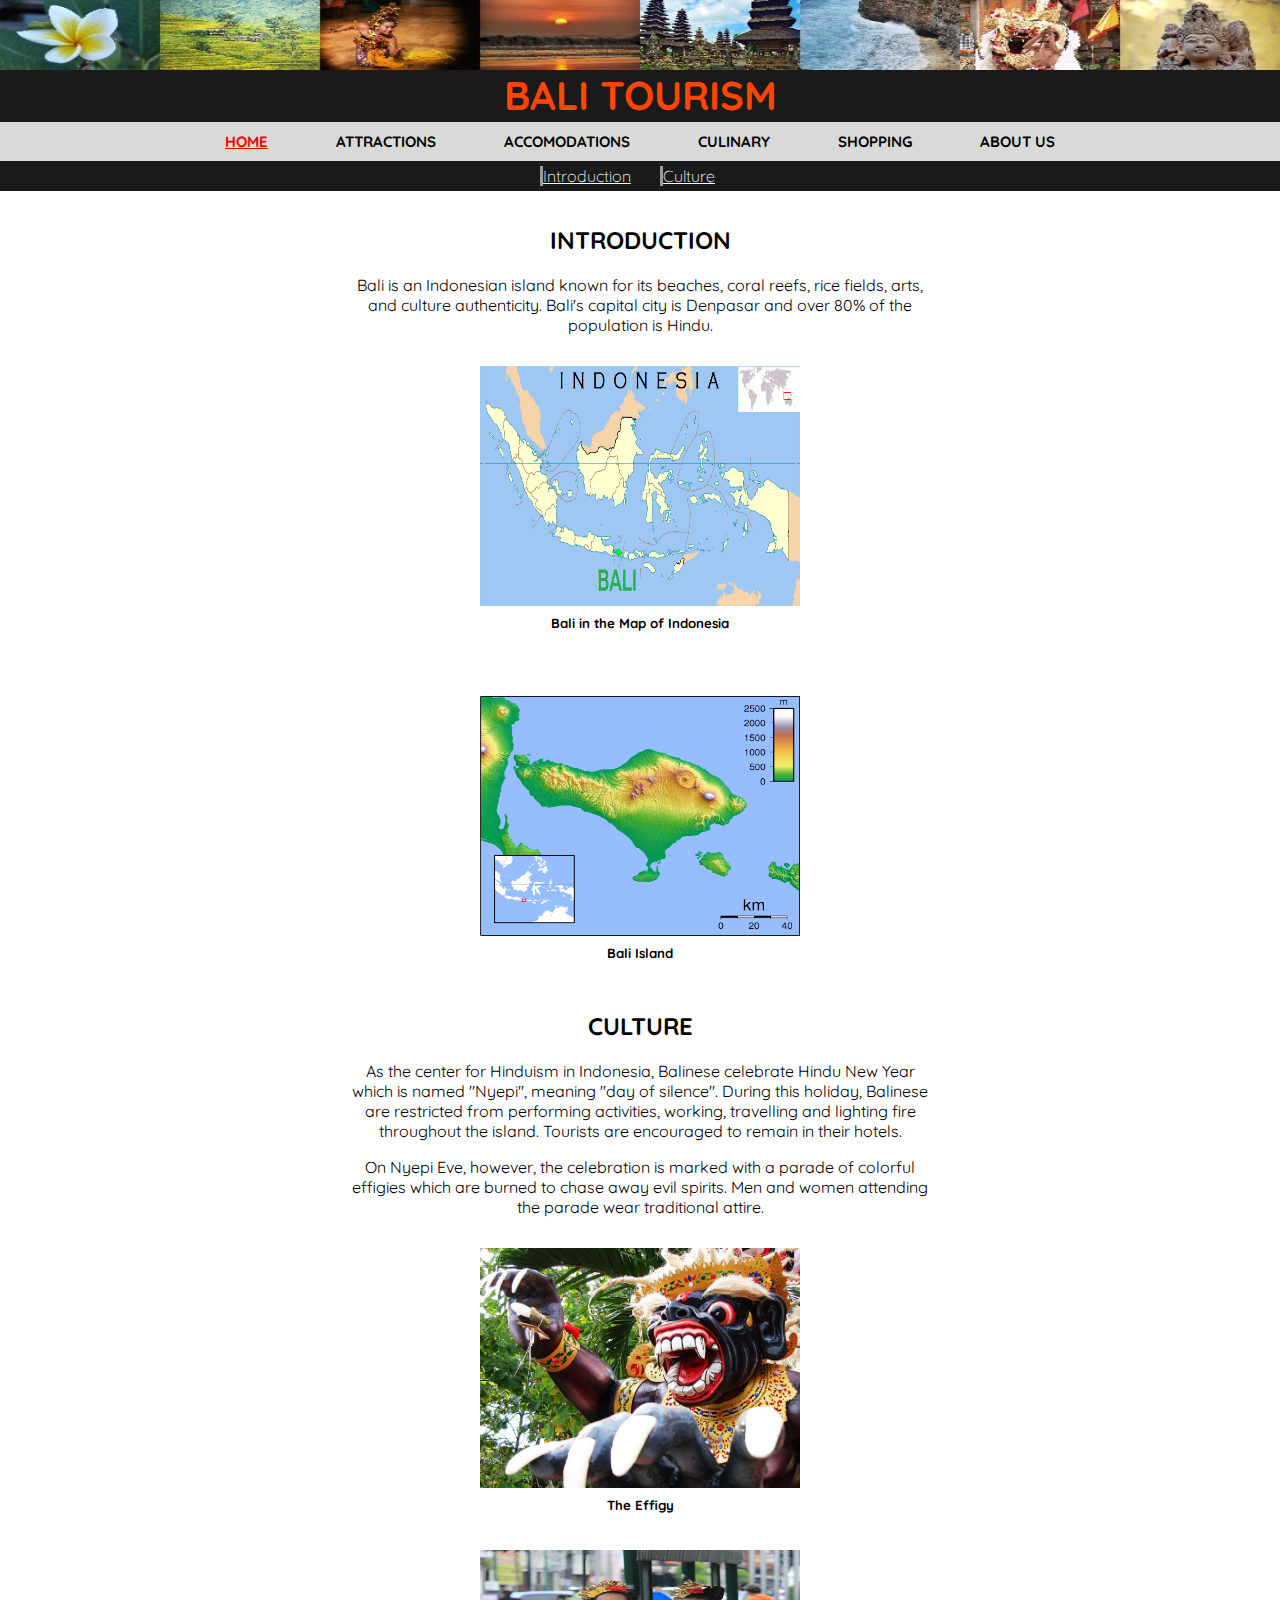
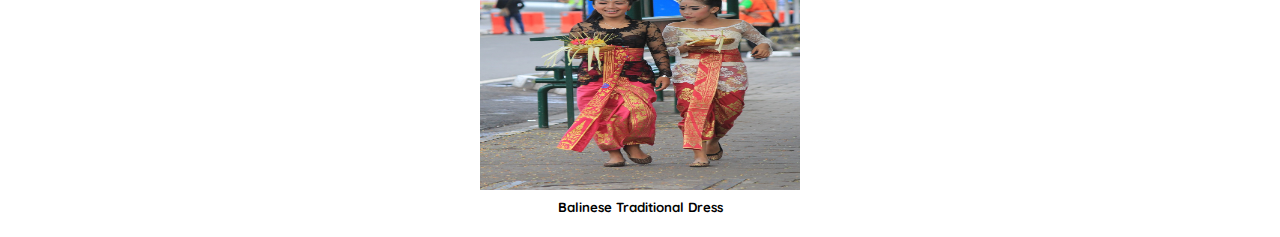
<file: index.html>
<!Doctype html>
<html>
<head>
    <link rel="stylesheet" type="text/css" href="css/style.css">
    <link href="https://fonts.googleapis.com/css?family=Maven+Pro|Questrial|Quicksand" rel="stylesheet">
</head>
<body>
    <div class="header">
        <img src="images/pjimage3.jpg" /> <!--image was created with photo jointer-->
        <div class="nav">
        <h1>Bali Tourism</h1>
        <ul>
            <li><a href="index.html" id="active">Home</a></li>
            <li><a href="attraction.html">Attractions</a></li>
            <li><a href="accomodation.html">Accomodations</a></li>
            <li><a href="culinary.html">Culinary</a></li>
            <li><a href="shopping.html">Shopping</a></li>
            <li><a href="aboutus.html">About Us</a></li>
        </ul>
        </div>
        <div class="side"> <!--internal linking-->
            <ul>
                <li><a href="#emptyintro">Introduction</a></li>    
                <li><a href="#emptyculture">Culture</a></li>
            </ul>
        </div>
    </div>
    <div class="main"> <div class="emptyintro"></div> <!--empty div to push down the internal linking that was hidden behind nav bar without display the space like margin-->
        <div>
        <h2> Introduction</h2>
        <p>Bali is an Indonesian island known for its beaches, coral reefs, rice fields, arts, and culture authenticity. Bali's capital city is Denpasar and over 80% of the population is Hindu.</p>
        <img src="images/indonesia.jpg" />
        <h5>Bali in the Map of Indonesia</h5> <div id="emptysculture"></div>
        <img src="images/bali.jpg" />
        <h5>Bali Island</h5> <!--h5 is used for image description throughout the page-->
        </div>
        <div>
        <h2>Culture</h2>
        <p>As the center for Hinduism in Indonesia, Balinese celebrate Hindu New Year which is named &#34;Nyepi&#34;, meaning &#34;day of silence&#34;. <!--CHANGE WITH UNICODE--> During this holiday, Balinese are restricted from performing activities, working, travelling and lighting fire throughout the island. Tourists are encouraged to remain in their hotels.</p>
        <p>On Nyepi Eve, however, the celebration is marked with a parade of colorful effigies which are burned to chase away evil spirits. Men and women attending the parade wear traditional attire.</p>
        <img src="images/ogohogoha.jpg" />
        <h5>The Effigy</h5>
        <img src="images/baliclothes.jpg" />
        <h5>Balinese Traditional Dress</h5>
        </div>
    </div>
</body>
</html>
</file>
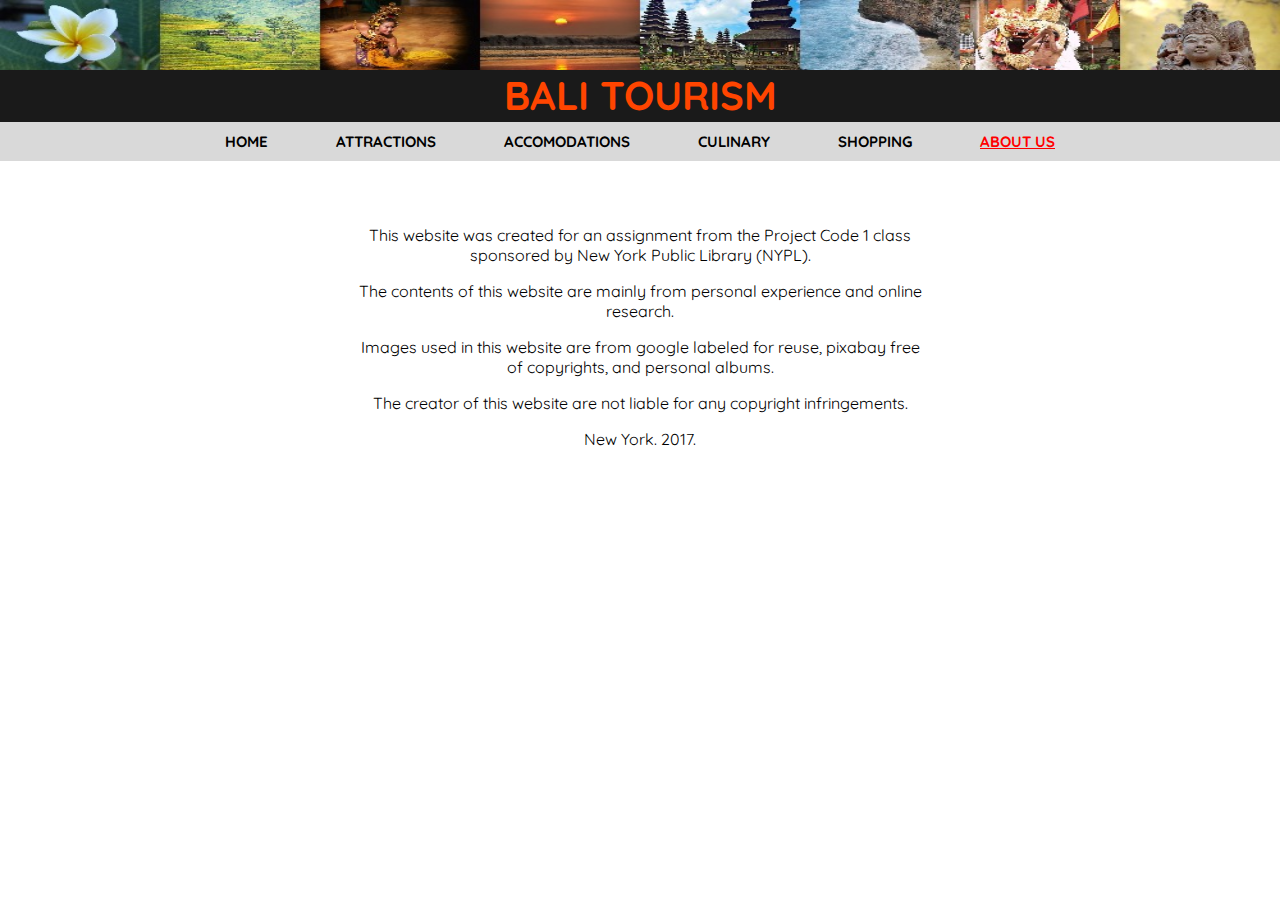
<file: aboutus.html>
<!Doctype html>
<html>
<head>
    <link rel="stylesheet" type="text/css" href="css/style.css">
    <link href="https://fonts.googleapis.com/css?family=Maven+Pro|Questrial|Quicksand" rel="stylesheet">
</head>
<body>
    <div class="header">
        <img src="images/pjimage3.jpg" /> <!--image was created with photo jointer-->
        <div class="nav">
        <h1>Bali Tourism</h1>
        <ul>
            <li><a href="index.html">Home</a></li>
            <li><a href="attraction.html">Attractions</a></li>
            <li><a href="accomodation.html">Accomodations</a></li>
            <li><a href="culinary.html">Culinary</a></li>
            <li><a href="shopping.html">Shopping</a></li>
            <li><a href="aboutus.html" id="active">About Us</a></li>
        </ul>
        </div>
    </div>
    <div class="main">
    <p>This website was created for an assignment from the Project Code 1 class sponsored by New York Public Library (NYPL).</p>
    <p>The contents of this website are mainly from personal experience and online research.</p>
    <p>Images used in this website are from google labeled for reuse, pixabay free of copyrights, and personal albums.</p>
    <p>The creator of this website are not liable for any copyright infringements.</p>
    <p>New York. 2017.</p>
    </div>
</body>
</html>
</file>
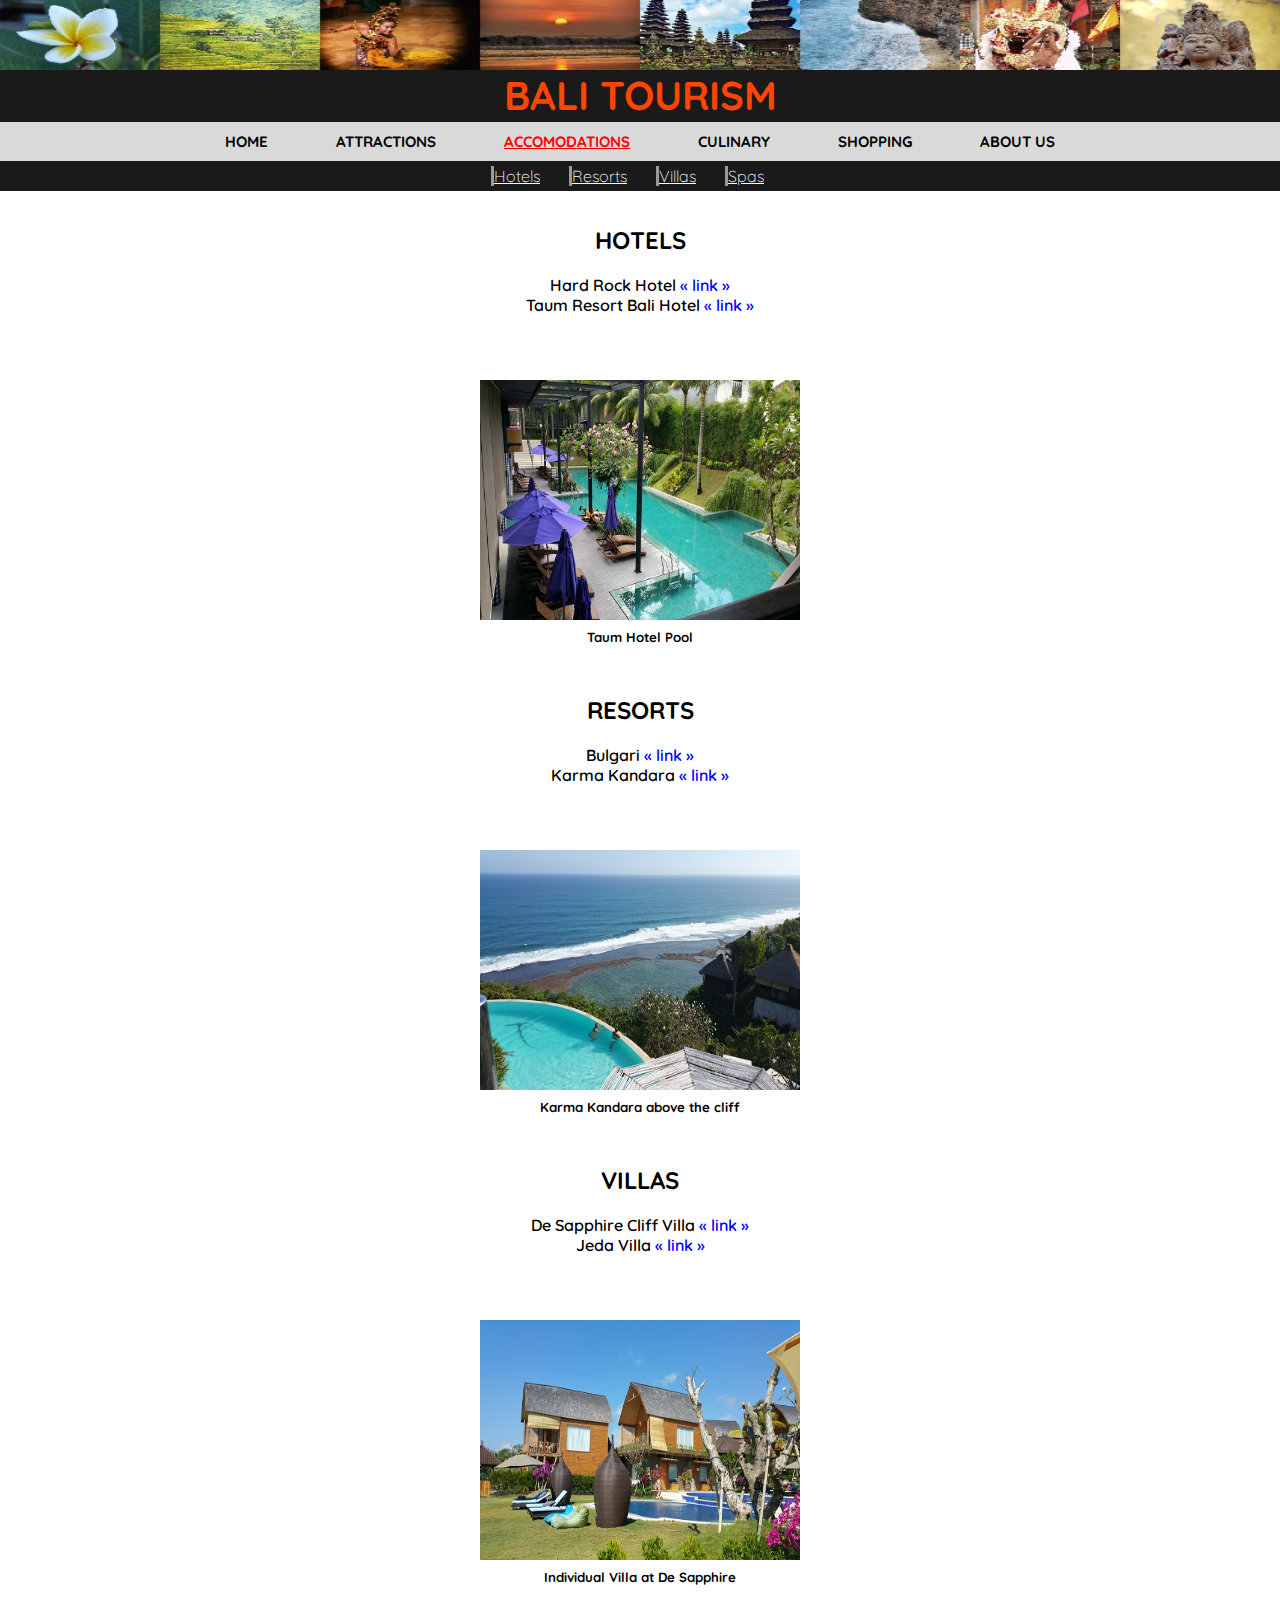
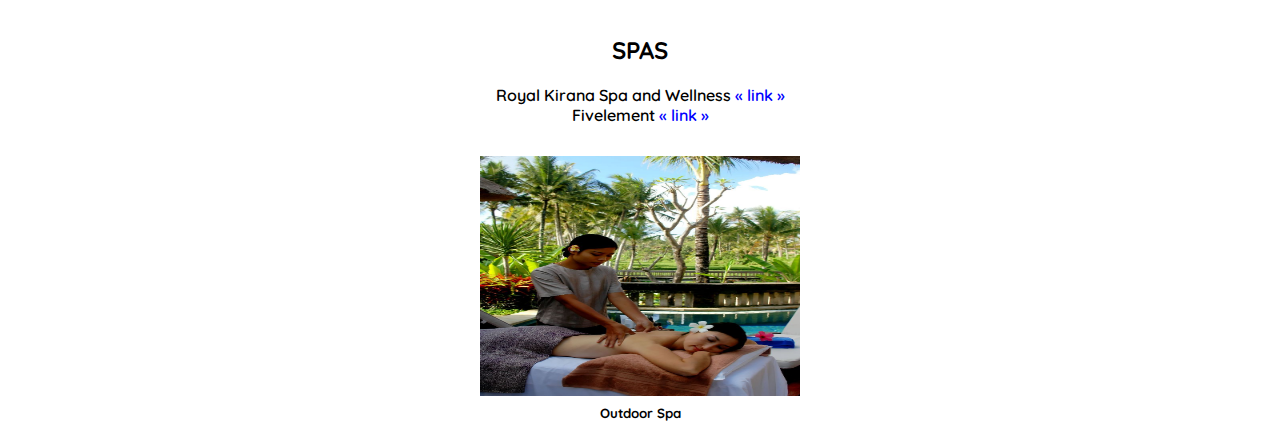
<file: accomodation.html>
<!Doctype html>
<html>
<head>
    <link rel="stylesheet" type="text/css" href="css/style.css">
    <link href="https://fonts.googleapis.com/css?family=Maven+Pro|Questrial|Quicksand" rel="stylesheet">
</head>
<body>
    <div class="header">
        <img src="images/pjimage3.jpg" /> <!--image was created with photo jointer-->
        <div class="nav">
        <h1>Bali Tourism</h1>
        <ul>
            <li><a href="index.html">Home</a></li>
            <li><a href="attraction.html">Attractions</a></li>
            <li><a href="accomodation.html" id="active">Accomodations</a></li>
            <li><a href="culinary.html">Culinary</a></li>
            <li><a href="shopping.html">Shopping</a></li>
            <li><a href="aboutus.html">About Us</a></li>
        </ul>    
        </div>
        <div class="side"> <!--internal linking-->
            <ul>
                <li><a href="#emptyhotel">Hotels</a></li>    
                <li><a href="#emptyresort">Resorts</a></li>
                <li><a href="#emptyvilla">Villas</a></li>
                <li><a href="#emptyspa">Spas</a></li>
            </ul>
        </div>
    </div>
    <div class="main"><div id="emptyhotel"></div>
        <div>
        <h2>Hotels</h2>
        <ol>
            <li>Hard Rock Hotel <a href="http://bali.hardrockhotels.net/"> &#171; link &#187;</a></li>
            <li>Taum Resort Bali Hotel <a href="http://taumresort.com/"> &#171; link &#187; </a></li><div id="emptyresort"></div>
        </ol>
            <img src="images/taum.jpg" />
            <h5>Taum Hotel Pool</h5> <!--h5 is used for image description throughout the page-->
        </div>
        <div>
        <h2>Resorts</h2>
        <ol>
            <li>Bulgari<a href="https://www.bulgarihotels.com/en_US/bali"> &#171; link &#187;</a></li>
            <li>Karma Kandara<a href="https://karmagroup.com/find-destination/karma-resorts/karma-kandara/#tllwqYvw3uTa50Kz.97"> &#171; link &#187;</a></li><div id="emptyvilla"></div>
        </ol>
            <img src="images/karma.jpg" />
            <h5>Karma Kandara above the cliff</h5> 
        </div>
        <div>
        <h2>Villas</h2>
        <ol>
            <li>De Sapphire Cliff Villa <a href="http://www.desapphire.com/"> &#171; link &#187;</a></li>
            <li>Jeda Villa <a href="http://www.jedavilla.com/"> &#171; link &#187;</a> </li> <div id="emptyspa"></div>
        </ol>
            <img src="images/sapphire.jpg" />
            <h5>Individual Villa at De Sapphire</h5>
        </div>
        <div>
        <h2>Spas</h2>
        <ol>
            <li>Royal Kirana Spa and Wellness <a href="http://www.royalkirana.com/index.html"> &#171; link &#187;</a></li>
            <li>Fivelement <a href="http://www.fivelements.org/en/"> &#171; link &#187;</a></li>
        </ol>
            <img src="images/spa.jpg" />
            <h5>Outdoor Spa</h5>
        </div>
    </div>    
</body>
</html>
</file>
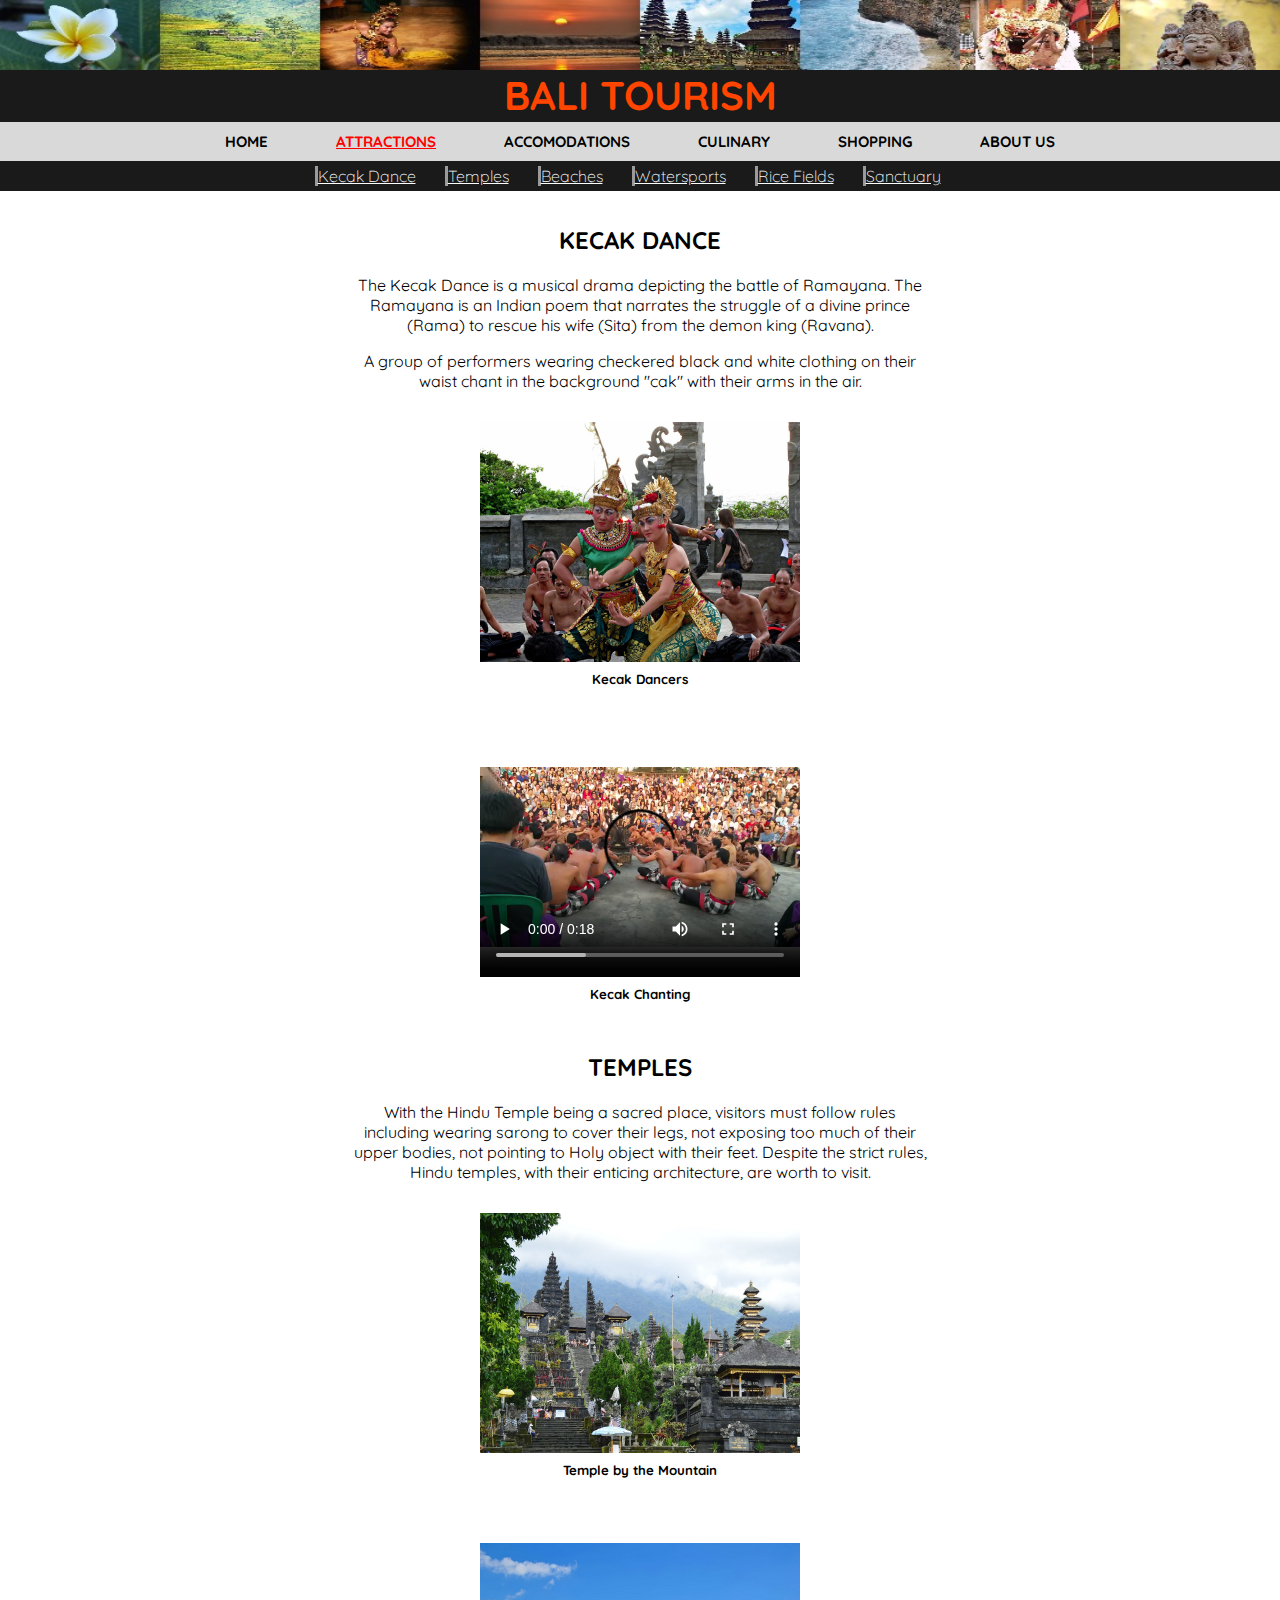
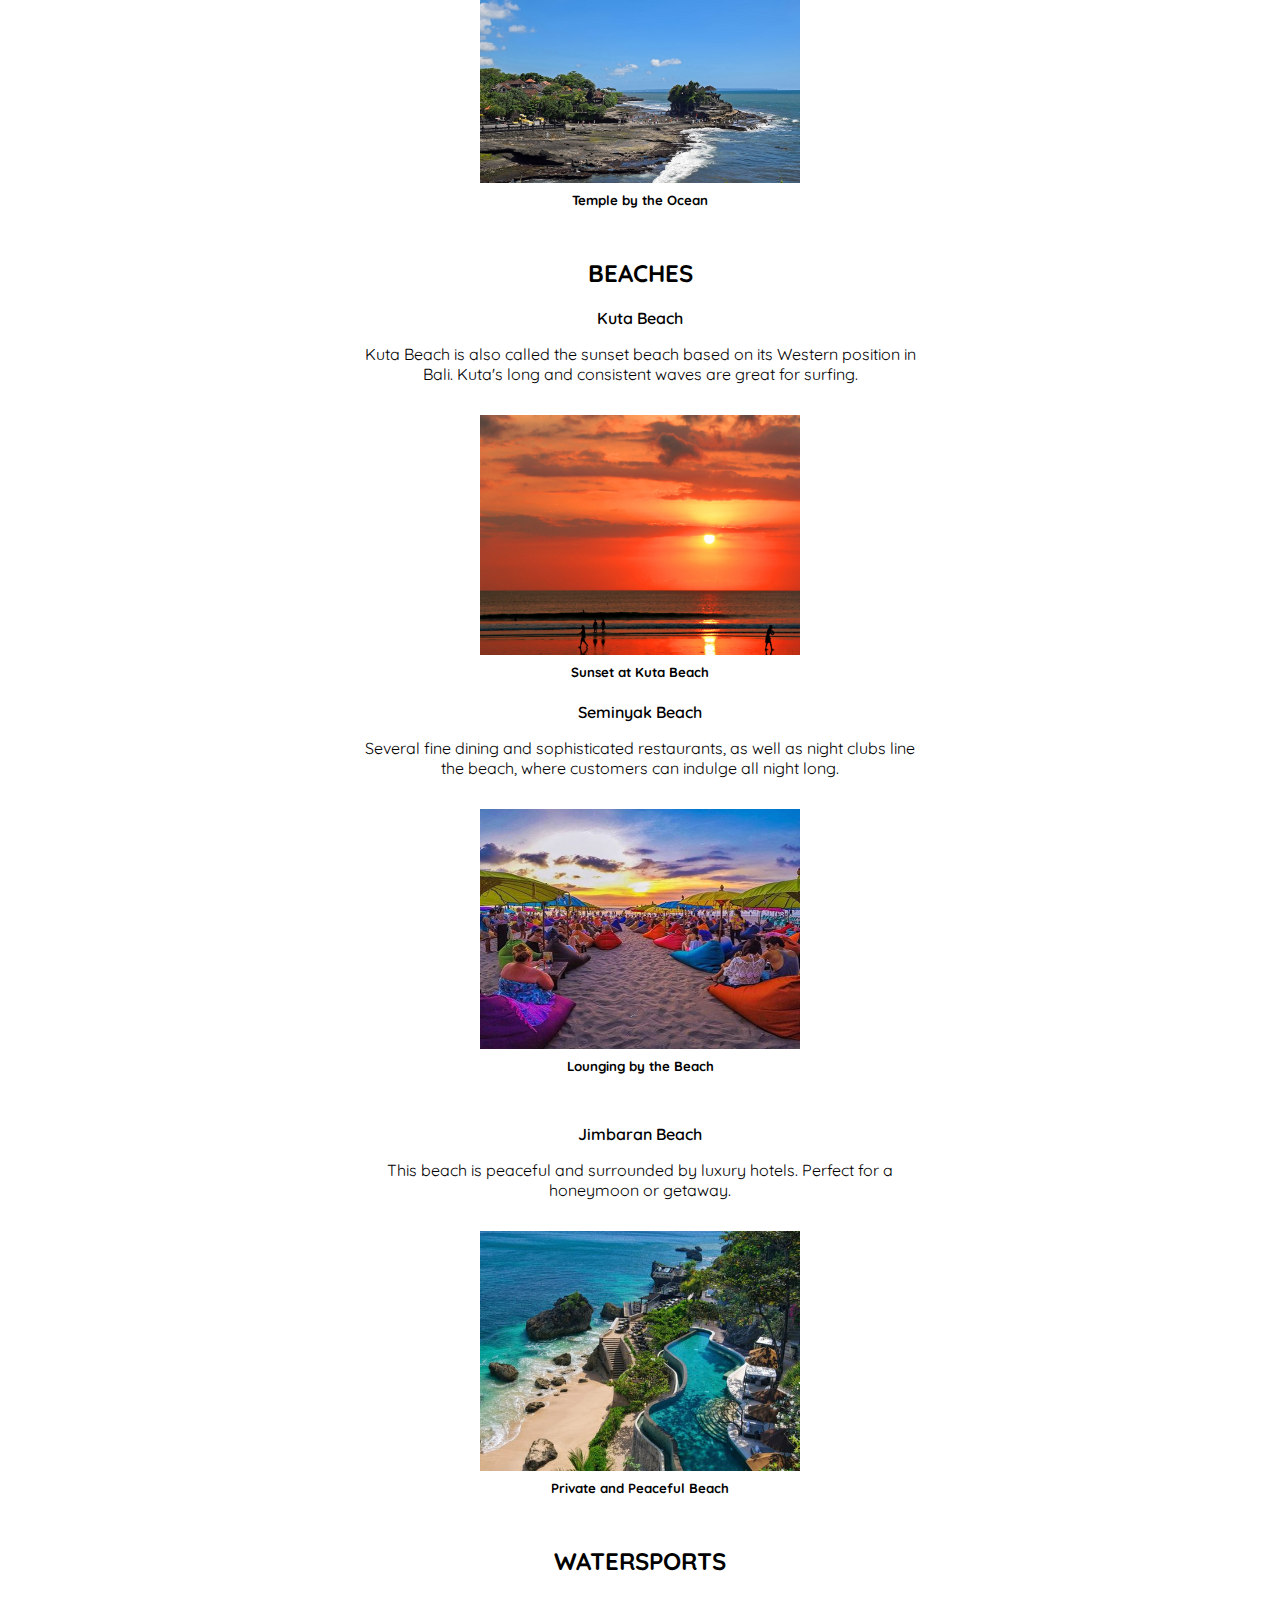
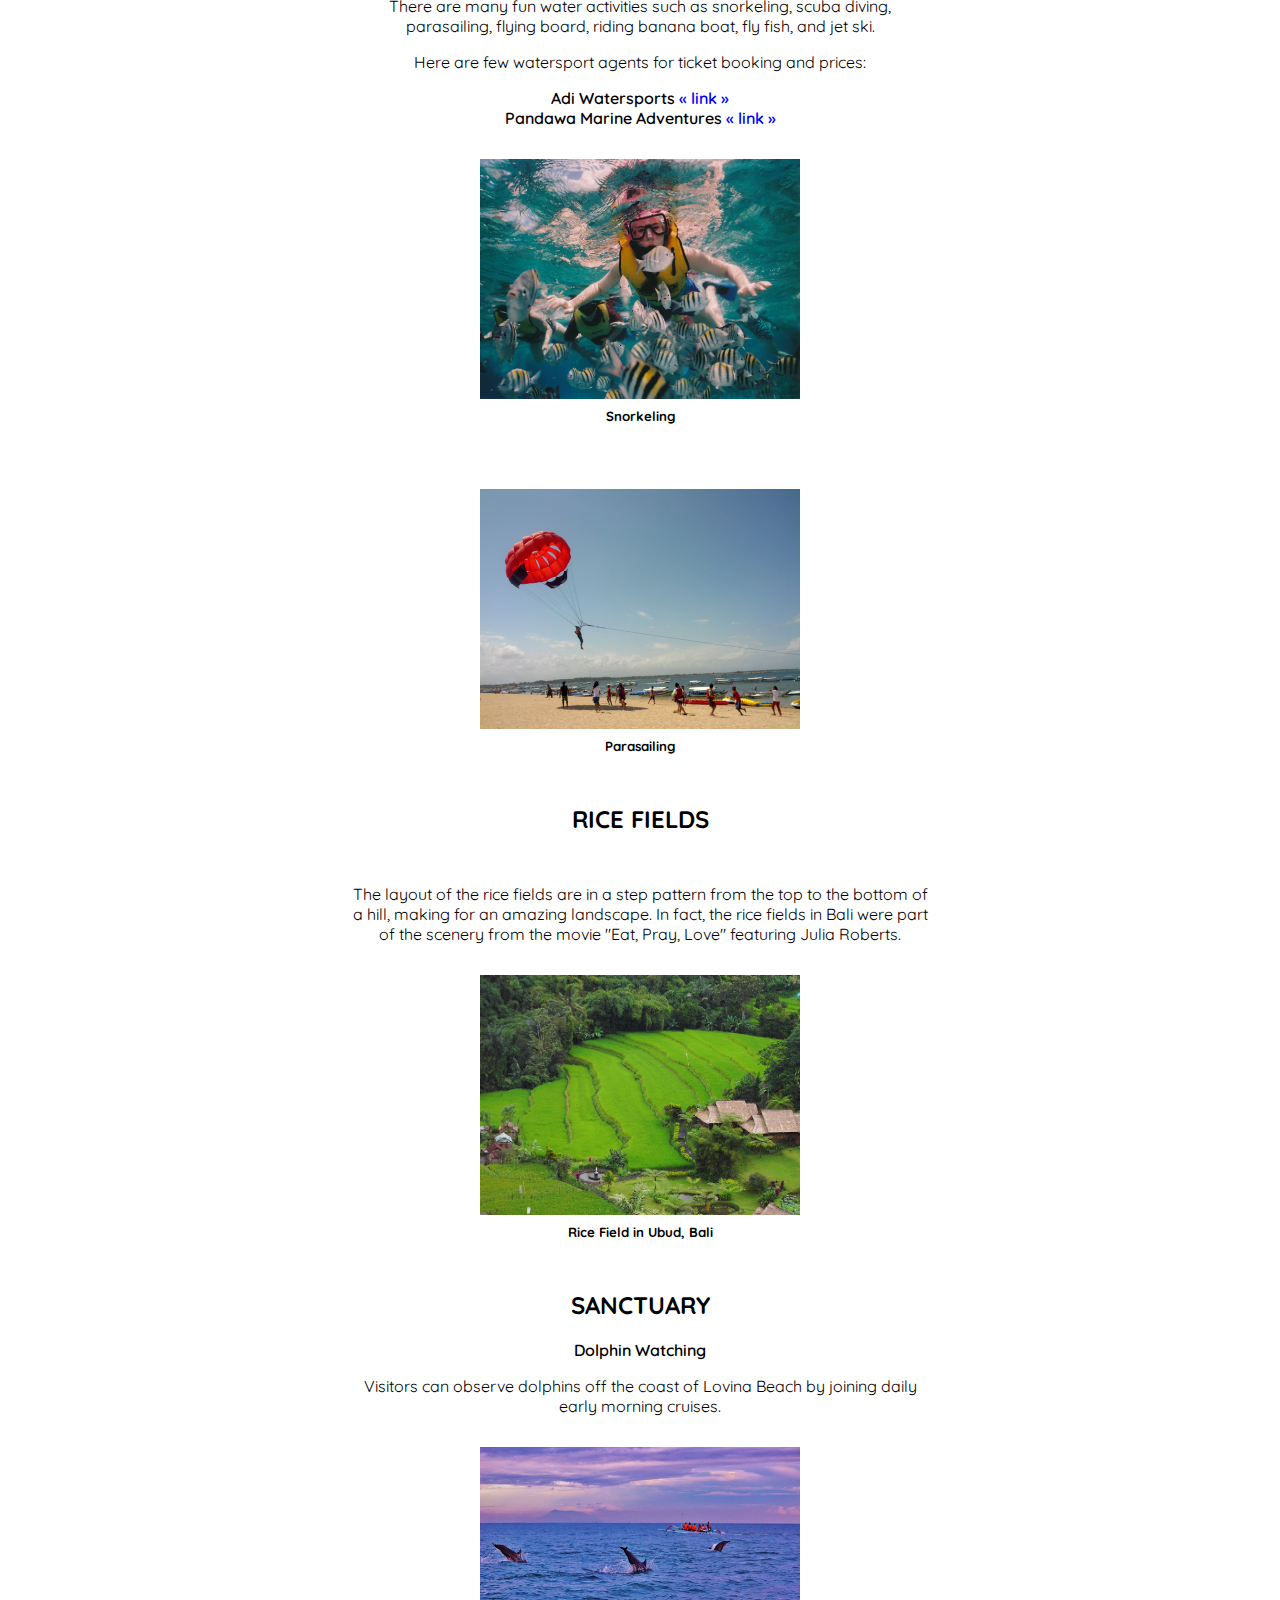
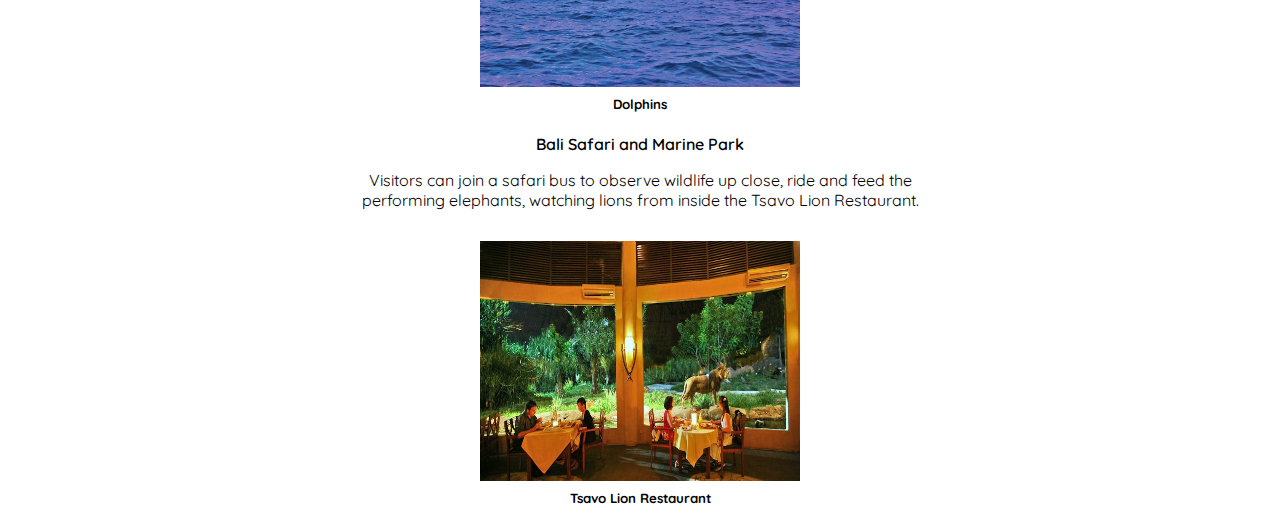
<file: attraction.html>
<!Doctype html>
<html>
<head>
    <link rel="stylesheet" type="text/css" href="css/style.css">
    <link href="https://fonts.googleapis.com/css?family=Maven+Pro|Questrial|Quicksand" rel="stylesheet">
</head>
<body>
    <div class="header">
        <img src="images/pjimage3.jpg" /> <!--image was created with photo jointer-->
        <div class="nav">
            <h1>Bali Tourism</h1>
        <ul>
            <li><a href="index.html">Home</a></li>
            <li><a href="attraction.html" id="active">Attractions</a></li>
            <li><a href="accomodation.html">Accomodations</a></li>
            <li><a href="culinary.html">Culinary</a></li>
            <li><a href="shopping.html">Shopping</a></li>
            <li><a href="aboutus.html">About Us</a></li>
        </ul>
        </div>
        <div class="side"> <!--internal linking-->
            <ul>
                <li><a href="#emptykecak">Kecak Dance</a></li>
                <li><a href="#emptytemple">Temples</a></li>
                <li><a href="#emptybeaches">Beaches</a></li>
                <li><a href="#emptysport">Watersports</a></li>
                <li><a href="#emptyfield">Rice Fields</a></li>
                <li><a href="#emptysanctuary">Sanctuary</a></li>
            </ul>
        </div>
    </div>
    <div class="main">
        <div id="emptykecak"></div>
        <div>
        <h2>Kecak Dance</h2>
        <p>The Kecak Dance is a musical drama depicting the battle of Ramayana. The Ramayana is an Indian poem that narrates the struggle of a divine prince &#40;Rama&#41; to rescue his wife &#40;Sita&#41; from the demon king &#40;Ravana&#41;.<!--CHANGE WITH UNICODE--></p>
        <p>A group of performers wearing checkered black and white clothing on their waist chant in the background "cak" with their arms in the air.</p>
        <img src="images/kecakdancea.jpg" />
        <h5>Kecak Dancers</h5> <div id="emptytemple"></div><!--h5 is used for image description throughout the page-->
        <video width="320" height="240" controls>
        <source src="videos/kecakdance.mp4" type="video/mp4">
        Your browser does not support the video tag.
        </video>
        <h5>Kecak Chanting</h5>
        </div>
        <div>
        <h2>Temples</h2>
        <p>With the Hindu Temple being a sacred place, visitors must follow rules including wearing sarong to cover their legs, not exposing too much of their upper bodies, not pointing to Holy object with their feet. Despite the strict rules, Hindu temples, with their enticing architecture, are worth to visit.</p>
        <img src="images/templehilla.jpg" />
        <h5>Temple by the Mountain</h5><div id="emptybeaches"></div>
        <img src="images/templeoceana.jpg" />
        <h5>Temple by the Ocean</h5> 
        </div>
        <div>
        <h2>Beaches</h2>
            <ol>
                <li>Kuta Beach</li>
                <p>Kuta Beach is also called the sunset beach based on its Western position in Bali. Kuta's long and consistent waves are great for surfing.</p>
                <img src="images/kuta.jpg" />
                <h5>Sunset at Kuta Beach</h5>
                <li>Seminyak Beach</li>
                <p>Several fine dining and sophisticated restaurants, as well as night clubs line the beach, where customers can indulge all night long.</p>
                <img src="images/seminyak.jpg" />
                <h5>Lounging by the Beach</h5> <div id="emptysport"></div>
                <li>Jimbaran Beach</li>
                <p>This beach is peaceful and surrounded by luxury hotels. Perfect for a honeymoon or getaway.</p>
                <img src="images/jimbaran.jpg" />
                <h5>Private and Peaceful Beach</h5> 
            </ol>
        </div>
        <div>    
        <h2>Watersports</h2>
        <p>There are many fun water activities such as snorkeling, scuba diving, parasailing, flying board, riding banana boat, fly fish, and jet ski.</p>
        <ol><p>Here are few watersport agents for ticket booking and prices&#58;</p><!--CHANGE WITH UNICODE-->
            <li>Adi Watersports<a href="http://www.bali-water-sport.com/index.html"> &#171; link &#187;</a></li>
            <li>Pandawa Marine Adventures<a href="http://pandawamarineadventures.com/"> &#171; link &#187;</a></li>
        </ol>
        <img src="images/snorkeling.jpg" />
        <h5>Snorkeling</h5><div id="emptyfield"></div>
        <img src="images/parasailing.jpg" />
        <h5>Parasailing</h5>
        </div>
        <div>    
        <h2>Rice Fields</h2><div id="emptysanctuary"></div>
        <p>The layout of the rice fields are in a step pattern from the top to the bottom of a hill, making for an amazing landscape. In fact, the rice fields in Bali were part of the scenery from the movie "Eat, Pray, Love" featuring Julia Roberts.</p>
        <img src="images/ricefielda.jpg" />
        <h5>Rice Field in Ubud, Bali</h5>
        </div>
        <div>
        <h2>Sanctuary</h2>
            <ol>
                <li>Dolphin Watching</li>
                <p>Visitors can observe dolphins off the coast of Lovina Beach by joining daily early morning cruises.</p>
                <img src="images/dolphin.jpg" />
                <h5>Dolphins</h5>
                <li>Bali Safari and Marine Park</li>
                <p>Visitors can join a safari bus to observe wildlife up close, ride and feed the performing elephants, watching lions from inside the Tsavo Lion Restaurant.</p>
                <img src="images/safari.jpg" />
                <h5>Tsavo Lion Restaurant</h5>
            </ol>
        </div>
    </div>
</body>
</html>
</file>
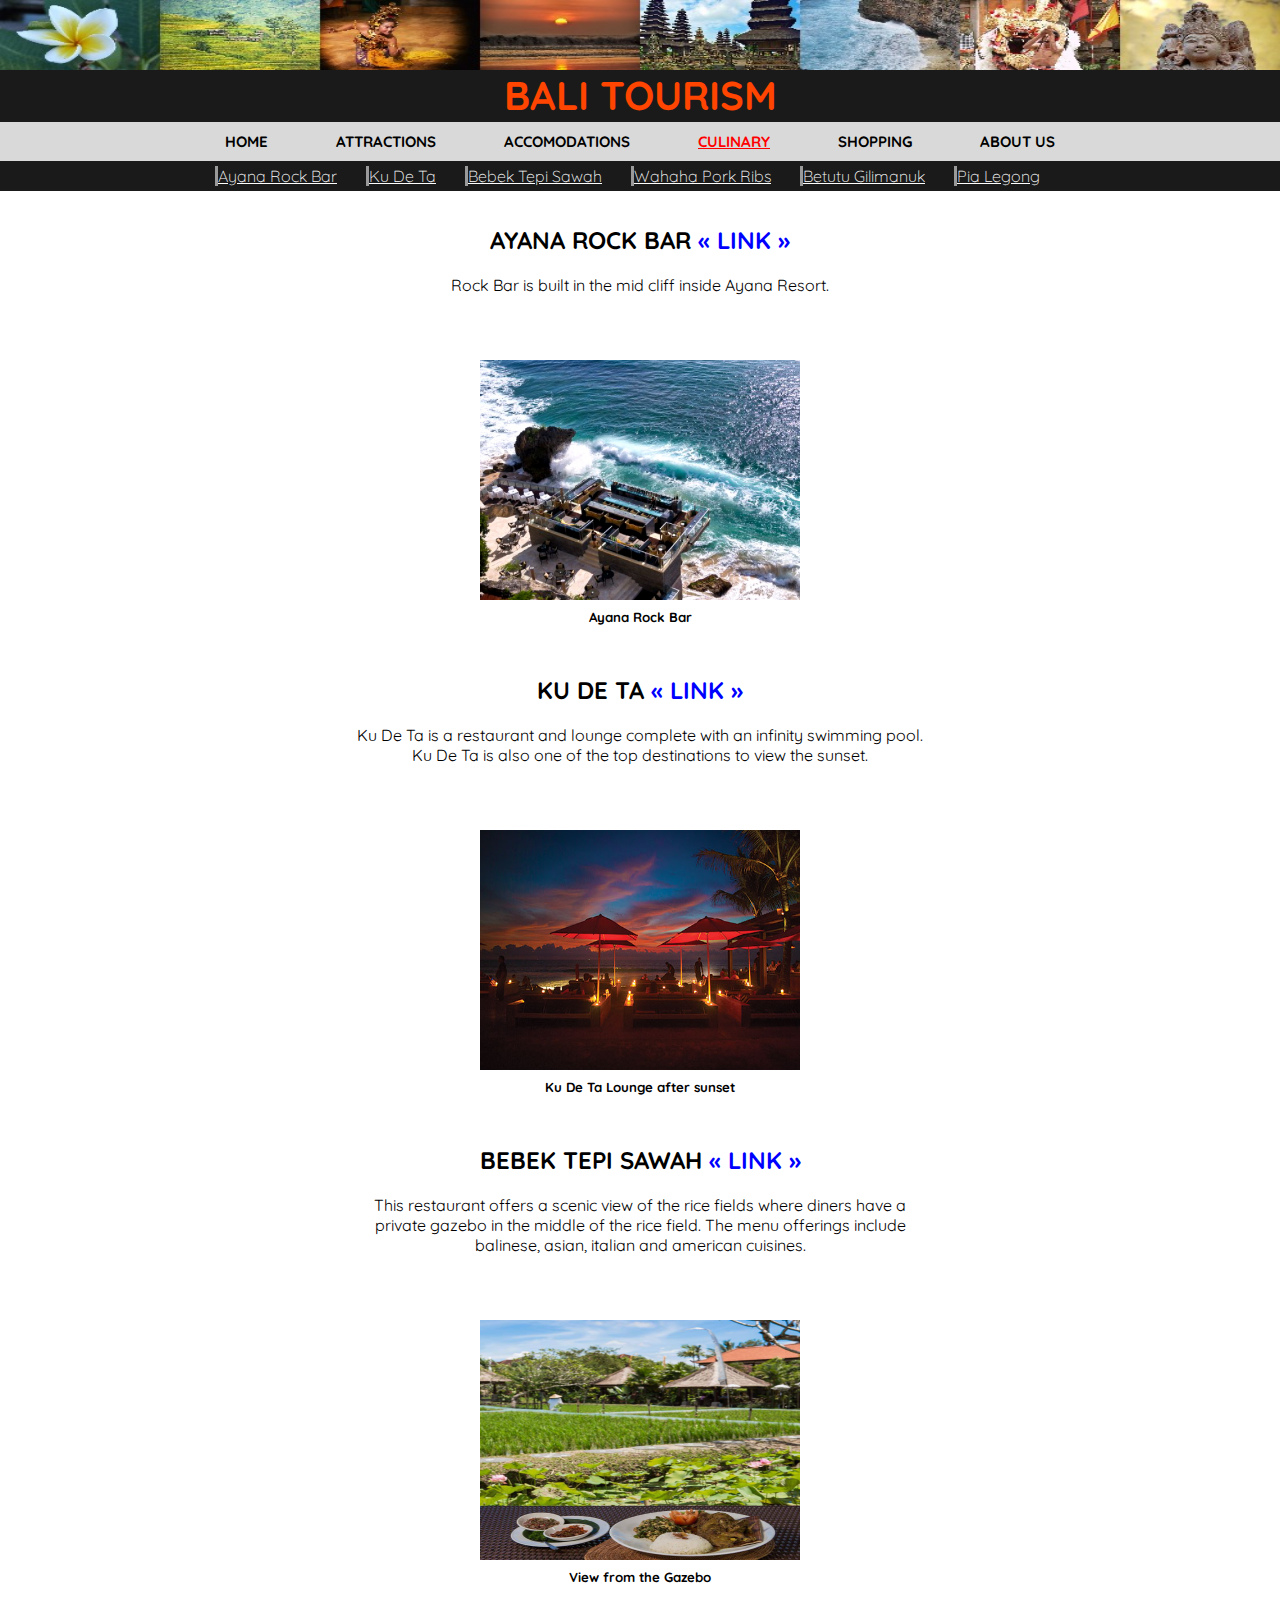
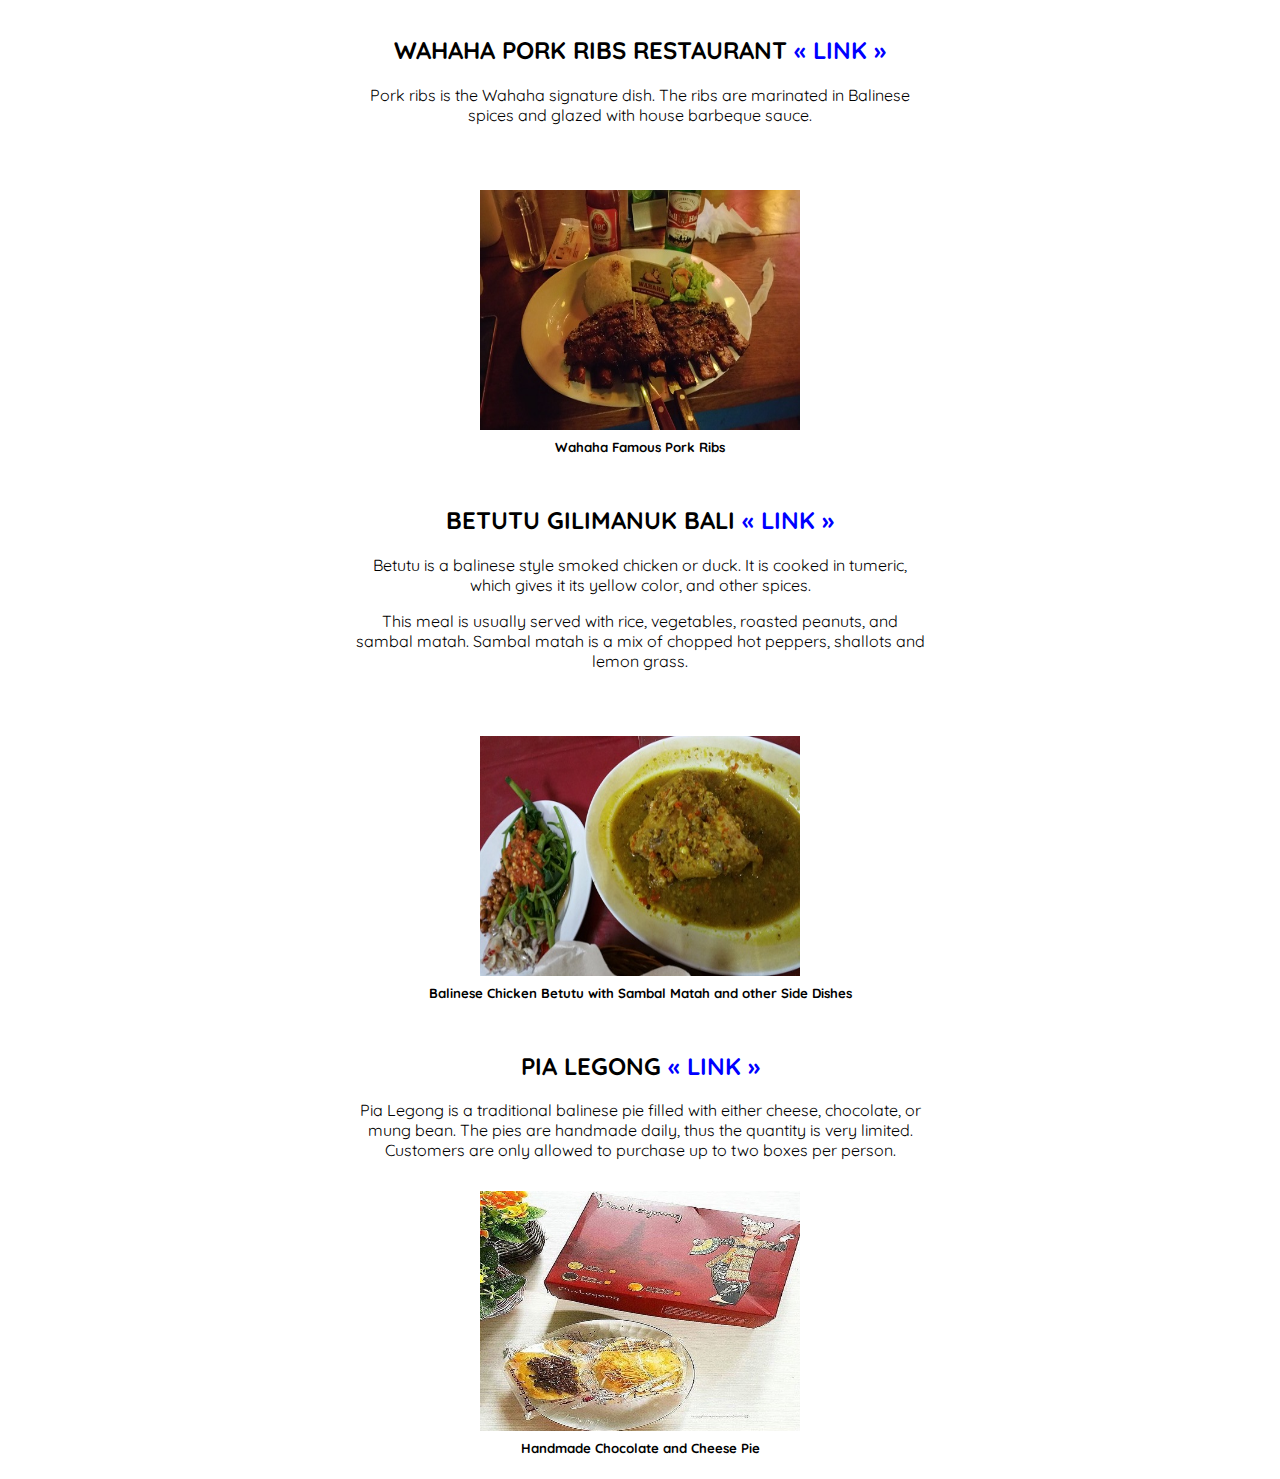
<file: culinary.html>
<!Doctype html>
<html>
<head>
    <link rel="stylesheet" type="text/css" href="css/style.css">
    <link href="https://fonts.googleapis.com/css?family=Maven+Pro|Questrial|Quicksand" rel="stylesheet">
</head>
<body>
    <div class="header">
        <img src="images/pjimage3.jpg" /> <!--image was created with photo jointer-->
        <div class="nav">
        <h1>Bali Tourism</h1>
        <ul>
            <li><a href="index.html">Home</a></li>
            <li><a href="attraction.html">Attractions</a></li>
            <li><a href="accomodation.html">Accomodations</a></li>
            <li><a href="culinary.html" id="active">Culinary</a></li>
            <li><a href="shopping.html">Shopping</a></li>
            <li><a href="aboutus.html">About Us</a></li>
        </ul>
        </div>
        <div class="side"> <!--internal linking-->
            <ul>
                <li><a href="#emptyayana">Ayana Rock Bar</a></li>
                <li><a href="#emptykudeta">Ku De Ta</a></li>
                <li><a href="#emptybebek">Bebek Tepi Sawah</a></li>    
                <li><a href="#emptywahaha">Wahaha Pork Ribs</a></li>
                <li><a href="#emptybetutu">Betutu Gilimanuk</a></li>
                <li><a href="#emptylegong">Pia Legong</a></li>
            </ul>
        </div>
    </div>
    <div class="main"><div id="emptyayana"></div>
        <div>
        <h2>Ayana Rock Bar <a href="http://www.ayana.com/en/bali/ayana-resort-and-spa/eat-and-drink/venues/rockbar"> &#171; link &#187;</a></h2>
        <p>Rock Bar is built in the mid cliff inside Ayana Resort.</p> <div id="emptykudeta"></div>
        <img src="images/ayana.jpg" />
        <h5>Ayana Rock Bar</h5>
        </div>
        <div>
        <h2>Ku De Ta <a href="https://www.kudeta.com/bali.html"> &#171; link &#187;</a></h2>
        <p>Ku De Ta is a restaurant and lounge complete with an infinity swimming pool. Ku De Ta is also one of the top destinations to view the sunset. </p> <div id="emptybebek"></div>
        <img src="images/kudeta.jpg" />
        <h5>Ku De Ta Lounge after sunset </h5>
        </div>
        <div>
        <h2>Bebek Tepi Sawah <a href="http://www.bebektepisawahrestaurant.com/index.html"> &#171; link &#187;</a></h2>
        <p>This restaurant offers a scenic view of the rice fields where diners have a private gazebo in the middle of the rice field. The menu offerings include balinese, asian, italian and american cuisines. </p> <div id="emptywahaha"></div>
        <img src="images/bebek.jpg" />
        <h5>View from the Gazebo</h5> <!--h5 is used for image description throughout the page-->
        </div>
        <div>
        <h2>Wahaha Pork Ribs Restaurant <a href="http://www.wahaharibs.com/">&#171; link &#187;</a></h2>
        <p>Pork ribs is the Wahaha signature dish. The ribs are marinated in Balinese spices and glazed with house barbeque sauce.</p> <div id="emptybetutu"></div>
        <img src="images/porkribs.jpg" />
        <h5>Wahaha Famous Pork Ribs</h5>
        </div>
        <div>
        <h2>Betutu Gilimanuk Bali <a href="http://betutugilimanuk.com/">&#171; link &#187;</a></h2>
        <p>Betutu is a balinese style smoked chicken or duck. It is cooked in tumeric, which gives it its yellow color, and other spices.</p>
        <p>This meal is usually served with rice, vegetables, roasted peanuts, and sambal matah. Sambal matah is a mix of chopped hot peppers, shallots and lemon grass.</p><div id="emptylegong"></div>
        <img src="images/betutu.jpg" />
        <h5>Balinese Chicken Betutu with Sambal Matah and other Side Dishes</h5>
        </div>
        <div>
        <h2>Pia Legong <a href="http://www.pialegong.com/#">&#171; link &#187;</a></h2>
        <p>Pia Legong is a traditional balinese pie filled with either cheese, chocolate, or mung bean. The pies are handmade daily, thus the quantity is very limited. Customers are only allowed to purchase up to two boxes per person.</p>
        <img src="images/pialegonga.jpg" />
        <h5>Handmade Chocolate and Cheese Pie</h5>
        </div>
    </div>
</body>
</html>
</file>
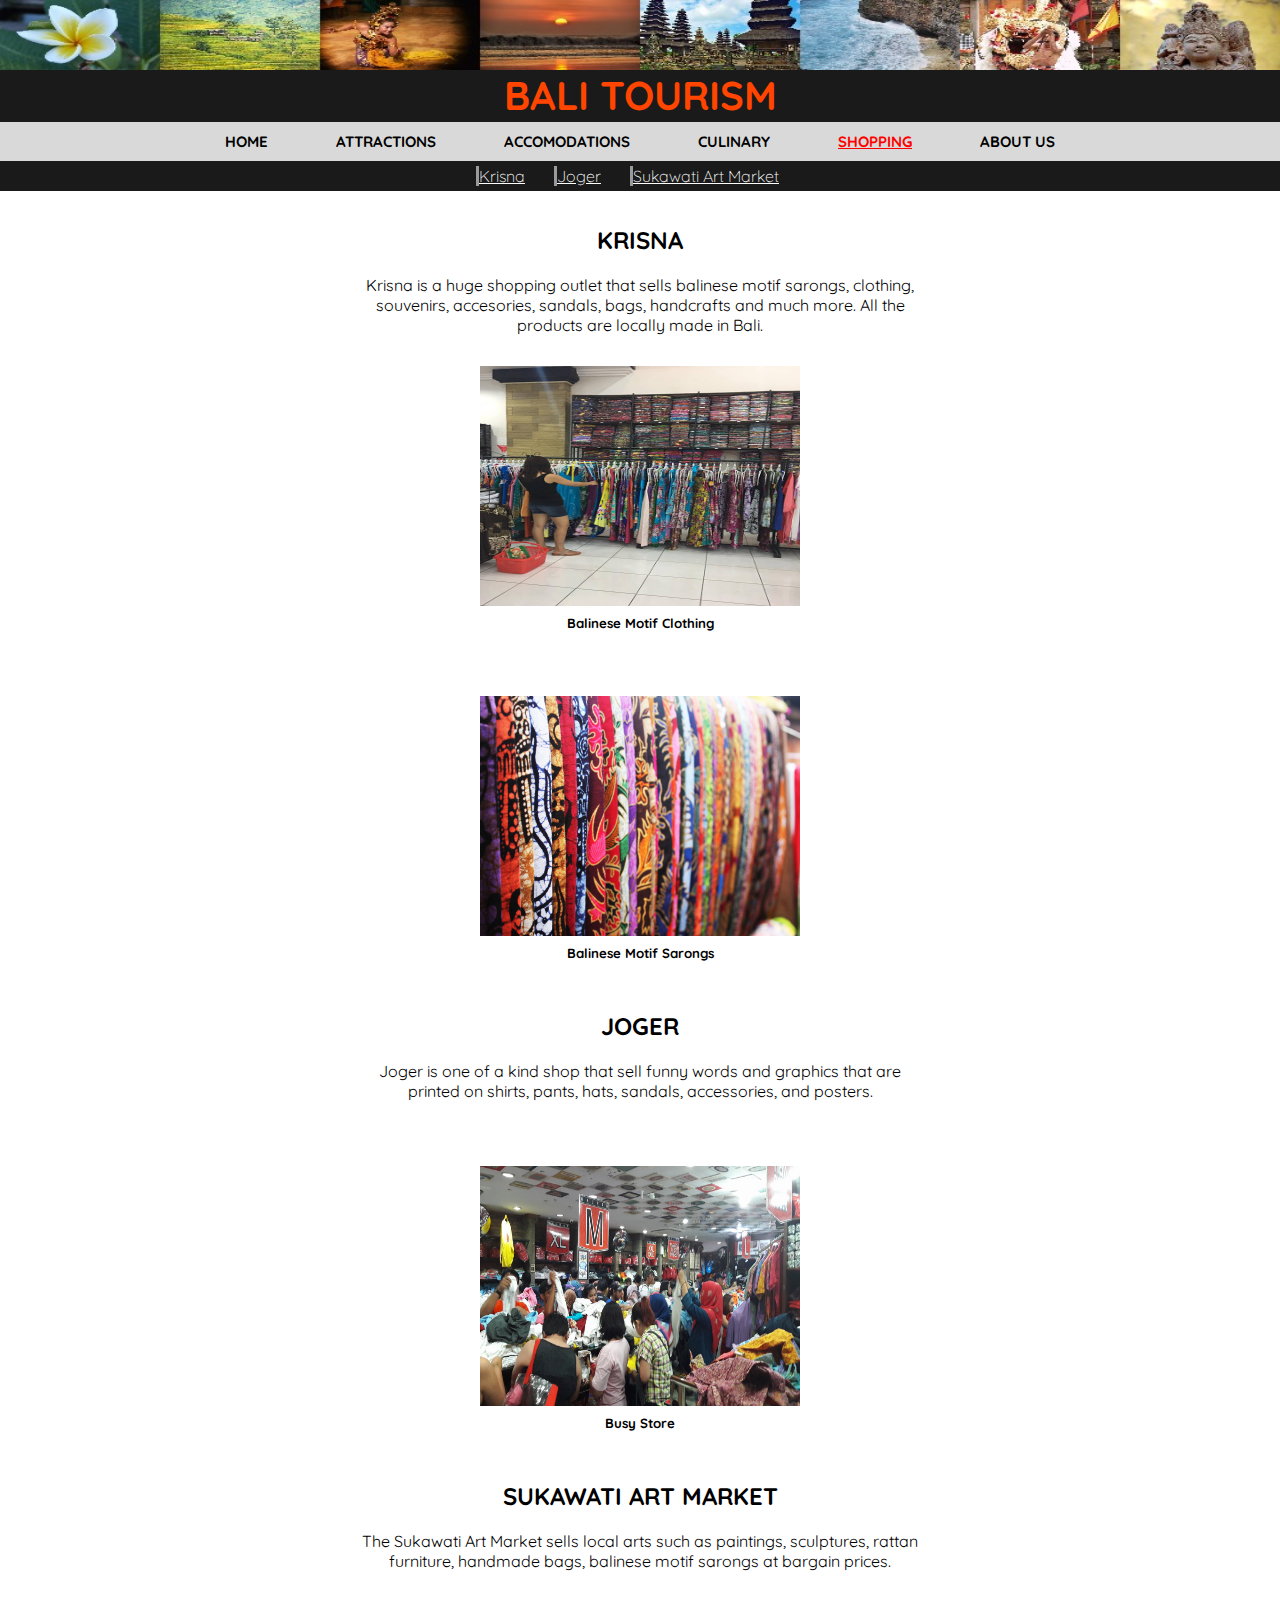
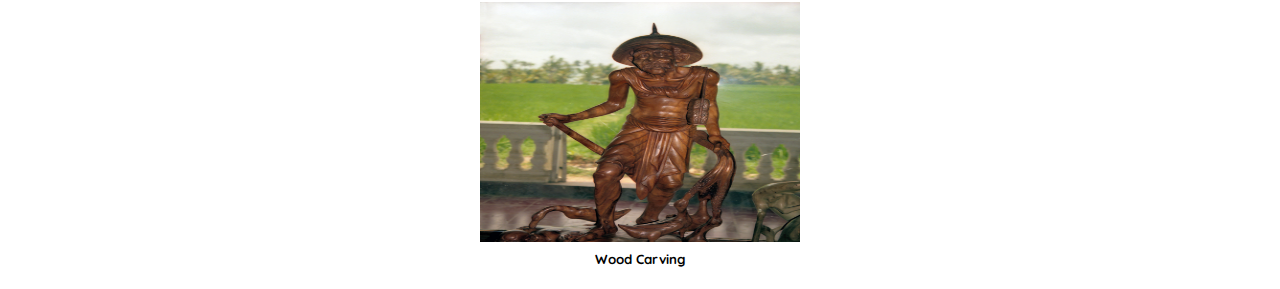
<file: shopping.html>
<!Doctype html>
<html>
<head>
    <link rel="stylesheet" type="text/css" href="css/style.css">
    <link href="https://fonts.googleapis.com/css?family=Maven+Pro|Questrial|Quicksand" rel="stylesheet">
</head>
<body>
    <div class="header">
        <img src="images/pjimage3.jpg" /> <!--image was created with photo jointer-->
        <div class="nav">
        <h1>Bali Tourism</h1>
        <ul>
            <li><a href="index.html">Home</a></li>
            <li><a href="attraction.html">Attractions</a></li>
            <li><a href="accomodation.html">Accomodations</a></li>
            <li><a href="culinary.html">Culinary</a></li>
            <li><a href="shopping.html" id="active">Shopping</a></li>
            <li><a href="aboutus.html">About Us</a></li>
        </ul>
        </div>
        <div class="side"> <!--internal linking-->
            <ul>
                <li><a href="#emptykrisna">Krisna</a></li>    
                <li><a href="#emptyjoger">Joger</a></li>
                <li><a href="#emptysukawati">Sukawati Art Market</a></li>
            </ul>
        </div>
    </div>
    <div class="main">
        <div id="emptykrisna"></div>
        <div>
        <h2>Krisna</h2>
        <p>Krisna is a huge shopping outlet that sells balinese motif sarongs, clothing, souvenirs, accesories, sandals, bags, handcrafts and much more. All the products are locally made in Bali.</p>
        </div>
        <img src="images/krisna2.jpg" />
        <h5>Balinese Motif Clothing</h5> <div id="emptyjoger"></div><!--h5 is used for image description throughout the page-->
        <img src="images/sarong.jpg" />
        <h5>Balinese Motif Sarongs</h5>
        <div>  
        <h2>Joger</h2>
        <p>Joger is one of a kind shop that sell funny words and graphics that are printed on shirts, pants, hats, sandals, accessories, and posters.</p><div id="emptysukawati"></div>
        <img src="images/joger.jpg" />
        <h5>Busy Store</h5>
        </div>
        <div>
        <h2>Sukawati Art Market</h2>
        <p>The Sukawati Art Market sells local arts such as paintings, sculptures, rattan furniture, handmade bags, balinese motif sarongs at bargain prices. </p>
        <img src="images/wood.jpg" />
        <h5>Wood Carving</h5>
        </div>
    </div>
</body>
</html>
</file>
<file: css/style.css>
.header {
    position: fixed;
    top: 0px;
    left: 0px;
    right: 0px;
    min-width: 899px;
    /*background-color: #48D1CC; /*medium turquoise*/
    background-color: #1a1a1a;
}
.header img {
    width: 100%;
    height: 70px;
    float: left;
    margin-top: 0px; /*to override the margin top 15px that was set to all images*/ 
}
.nav {
    text-align: center;
    font-weight: bold;
    font-size: 15px;
    /*width: 100%;*/
}
.nav a {
    padding: 7px;
    text-decoration: none;
    color: black;
}
.nav li {
    display: inline-block;
    margin-right: 15px;
    margin-left: 15px;
    padding: 10px;
    text-transform: uppercase;
}
.nav ul {
    background-color: #d9d9d9;  /*gray*/
    margin: 0px;
    padding-left: 0px;
}
.side li {
    display: inline-block;
    margin-right: 25px;
    border-left-style: inset;
}
.side {
    text-align: center;
    /*margin-top: 437px;*/
}
.side ul {
    padding-left: 0px;
    margin-top: 5px;
    margin-bottom: 5px;
}
.side a {
    color: 	#FFFFFF; /*white*/ 
    font-weight: 200;
}
h1 {
    text-transform: uppercase;
    font-size: 40px;
    margin-top: 0px;
    margin-bottom: 2px;
    display: inline-block;
    /*text-align: left;*/
    color: #FF4500; /*orange red*/
}
body {
   /*border: 2px solid red; /*Need to be deactivated*/
    width: 75%;
    margin: auto;
    font-family: 'Maven Pro', sans-serif;
    font-family: 'Questrial', sans-serif;
    font-family: 'Quicksand', sans-serif;
    min-width: 899px;
}
/*div {
    border: 1px dotted green; /*Need to be deactivated
}*/
#active {
    text-decoration: underline;
    color: #ff0000; /*red*/
    font-weight: bold;
}
img {
    width: 320px;
    height: 240px;
    margin-top: 15px;
}
.main{
    width: 60%;
    margin: auto;
    text-align: center;
    margin-top: 225px;
    clear: both;
}
.main li {
    display: block;
    font-weight: 600;
}
.main ol {
    padding-left: 0px;
}
.main a {
    color: #0000FF;
    text-decoration: none;
}
.main h5 {
    margin-top: 5px; /*decreasing the margin-top from 22px to 5px, in order to position the image description closer to the images*/
}
.main div {
    margin-top: 50px;
}
.side ul, .nav ul {
    padding: 0px;
}
.empty {
}
h2 {
    text-transform: uppercase;
}
</file>
